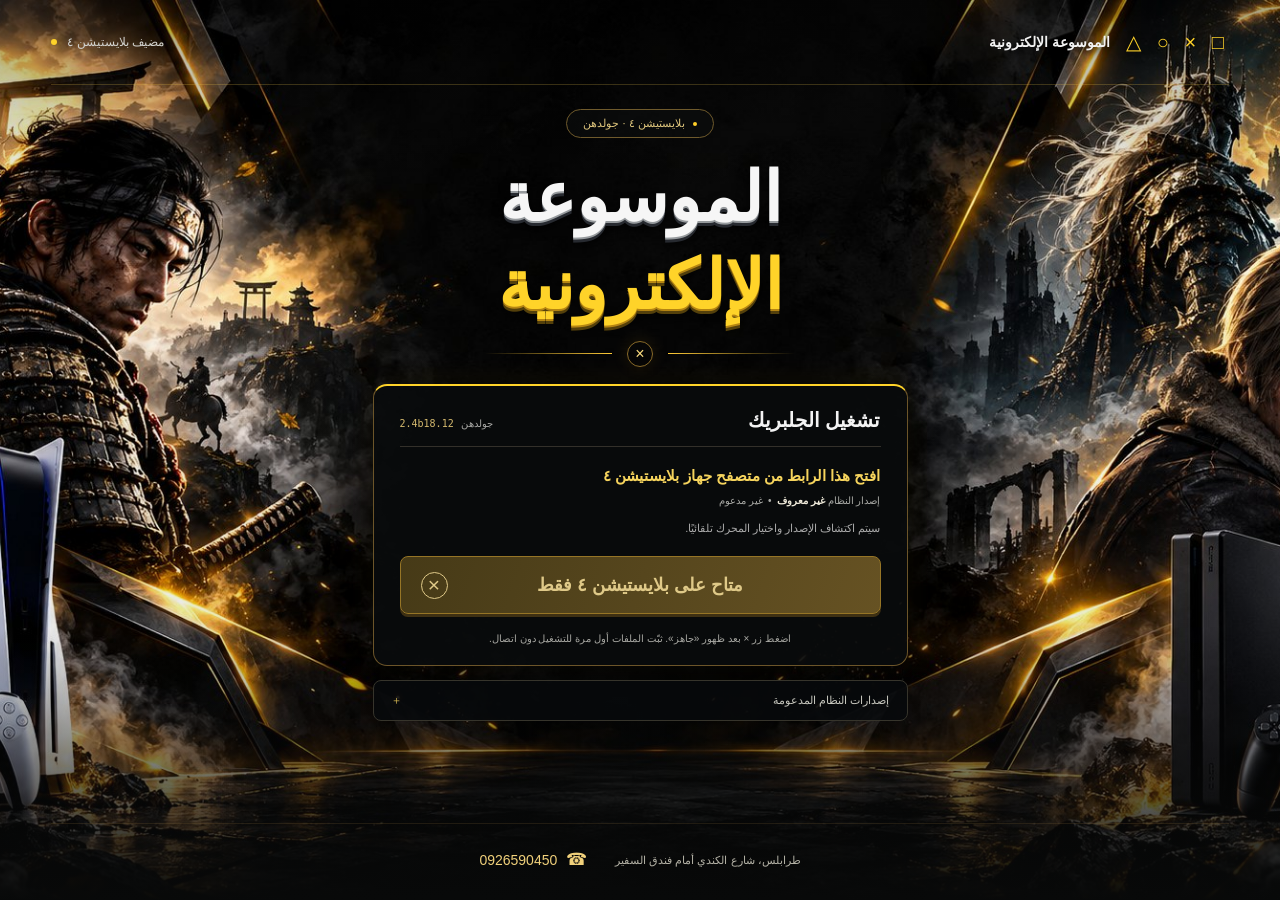
<file: index.html>
<!doctype html><html lang="ar" dir="rtl"><head><meta charset="utf-8"><meta name="viewport" content="width=device-width,initial-scale=1,viewport-fit=cover"><meta name="theme-color" content="#080909"><meta name="site-version" content="mosgame-jailbreak-v3"><title>تشغيل جولدهن | الموسوعة الإلكترونية</title><meta name="description" content="الموسوعة الإلكترونية — صفحة تشغيل جولدهن لبلايستيشن ٤. نفس ملفات التشغيل الأصلية، بتصميم عربي."><link rel="icon" href="assets/mosgame-mark.svg" type="image/svg+xml"><link rel="stylesheet" href="assets/mosgame.css"></head><body><div class="game-backdrop" aria-hidden="true"></div><div class="host-page"><header class="site-header"><a class="wordmark" href="./" aria-label="الموسوعة الإلكترونية — الرئيسية"><span class="brand-symbol" aria-hidden="true">△ ○ × □</span><span>الموسوعة الإلكترونية</span></a><span class="header-label">مضيف بلايستيشن ٤ <i></i></span></header><main class="host-main"><section class="identity" aria-label="الموسوعة الإلكترونية"><span class="host-label"><span></span> بلايستيشن ٤ · جولدهن</span><h1>الموسوعة<br><span>الإلكترونية</span></h1><div class="title-rule" aria-hidden="true"><span></span><b>×</b><span></span></div></section><section class="launch-panel" aria-labelledby="launch-title"><div class="panel-heading"><h2 id="launch-title">تشغيل الجلبريك</h2><span class="version">جولدهن <bdi>2.4b18.12</bdi></span></div><div class="console-info" aria-live="polite" aria-atomic="true"><div id="msgs">جارٍ التحقق من إصدار النظام…</div><div id="det"></div><p id="cache">جارٍ فحص ملفات التشغيل…</p><div id="state"></div><pre id="out"></pre></div><button id="run" class="run" type="button" disabled><span id="run-label">انتظر قليلًا</span><span class="button-symbol" aria-hidden="true">×</span></button><p class="launch-hint">اضغط زر × بعد ظهور «جاهز». ثبّت الملفات أول مرة للتشغيل دون اتصال.</p></section><details class="firmware-details"><summary>إصدارات النظام المدعومة <span aria-hidden="true">＋</span></summary><div class="firmwares" aria-label="نطاقات إصدارات النظام"><bdi>7.00–8.52</bdi><bdi>9.00–9.60</bdi><bdi>10.00–11.02</bdi><bdi>11.50–12.02</bdi><bdi>12.50–13.00</bdi><bdi>13.02–13.52</bdi></div></details></main><footer class="site-footer"><span>طرابلس، شارع الكندي أمام فندق السفير</span><a href="tel:0926590450" aria-label="اتصل بالموسوعة الإلكترونية على 0926590450"><span aria-hidden="true">☎</span> <b dir="ltr">0926590450</b></a></footer></div><script>
(function(){
  var msgsEl=document.getElementById("msgs"),detEl=document.getElementById("det"),cacheEl=document.getElementById("cache"),runEl=document.getElementById("run"),runLabelEl=document.getElementById("run-label"),launched=false;
  window.msgs=msgsEl;
  function setMessage(t,c){msgsEl.textContent=t;msgsEl.className=c||""} function setCache(t,ok){cacheEl.textContent=t;cacheEl.className=ok?"cacheok":""}
  function arm(label){runLabelEl.textContent=label;runEl.disabled=false;try{runEl.focus()}catch(e){}} function disarm(label){runLabelEl.textContent=label;runEl.disabled=true}
  function routeFor(fw){
    if(fw>=7.00&&fw<=8.52)return{cache:"cache700.html",src:"700/alert.js",module:true};
    if(fw>=9.00&&fw<=9.60)return{cache:"cache900.html",src:"900/alert.js",module:true};
    if(fw>=10.00&&fw<=11.02)return{cache:"cachecss.html",src:"css/main.js",css:true};
    if(fw>=11.50&&fw<=12.02)return{cache:"cacheslopkit.html",src:"slopkit/chain_lapse.js",module:true};
    if(fw>=12.50&&fw<=13.00)return{cache:"cacheslopkit.html",src:"slopkit/chain_poops.js",module:true};
    if(fw>=13.02&&fw<=13.52)return{cache:"cacheslopkit.html",src:"slopkit/jb.js?v=19",module:true};
    return null;
  }
  function loadExploit(route){
    setMessage("جارٍ تشغيل جولدهن... لا تغلق الصفحة","warn");setCache("تم اختيار المحرك المناسب لإصدار جهازك.",true);
    var script=document.createElement("script");if(route.module)script.type="module";script.src=route.src;
    script.onerror=function(){launched=false;setMessage("تعذر تحميل ملفات التشغيل — امسح بيانات المتصفح وثبّت التخزين من جديد","bad");arm("إعادة المحاولة")};
    if(route.css)script.onload=function(){setTimeout(function(){doJb()},500)};document.head.appendChild(script);
  }
  var match=navigator.userAgent.match(/PlayStation 4[ \/]([\d.]+)/i),firmwareText=match?match[1]:"غير معروف",firmware=match?parseFloat(firmwareText):NaN,route=match?routeFor(firmware):null;
  detEl.innerHTML="إصدار النظام <b>"+firmwareText+"</b>"+(route?" &nbsp;•&nbsp; <b>مدعوم</b>":" &nbsp;•&nbsp; غير مدعوم");
  if(!match){setMessage("افتح هذا الرابط من متصفح جهاز بلايستيشن ٤","warn");setCache("سيتم اكتشاف الإصدار واختيار المحرك تلقائيًا.",false);disarm("متاح على بلايستيشن ٤ فقط");return}
  if(!route){setMessage("الإصدار "+firmwareText+" غير مدعوم في هذه الحزمة","bad");setCache("النطاقات المدعومة موضحة أعلى الزر.",false);disarm("إصدار غير مدعوم");return}
  var cacheReady=false;try{cacheReady=localStorage.getItem("multifw-cache-v2")==="1"}catch(e){}
  setMessage("تم اكتشاف الإصدار "+firmwareText+" — جاهز","ok");
  if(window.applicationCache&&window.applicationCache.status!==0&&cacheReady){setCache("ملفات إصدارك محفوظة — يمكن التشغيل دون اتصال",true);arm("تشغيل جولدهن")}
  else{setCache("يلزم حفظ ملفات إصدارك في الزيارة الأولى.",false);arm("تثبيت الملفات")}
  function fire(){if(runEl.disabled||launched)return;launched=true;disarm("جارٍ التشغيل...");if(!window.applicationCache||window.applicationCache.status===0||!cacheReady){setMessage("جارٍ فتح صفحة تثبيت ملفات إصدارك...","warn");location.replace(route.cache);return}loadExploit(route)}
  runEl.addEventListener("click",fire,false);window.addEventListener("keydown",function(e){if(!runEl.disabled&&(!e||e.keyCode===13||e.keyCode===32))fire()},false);
})();
</script></body></html>
</file>
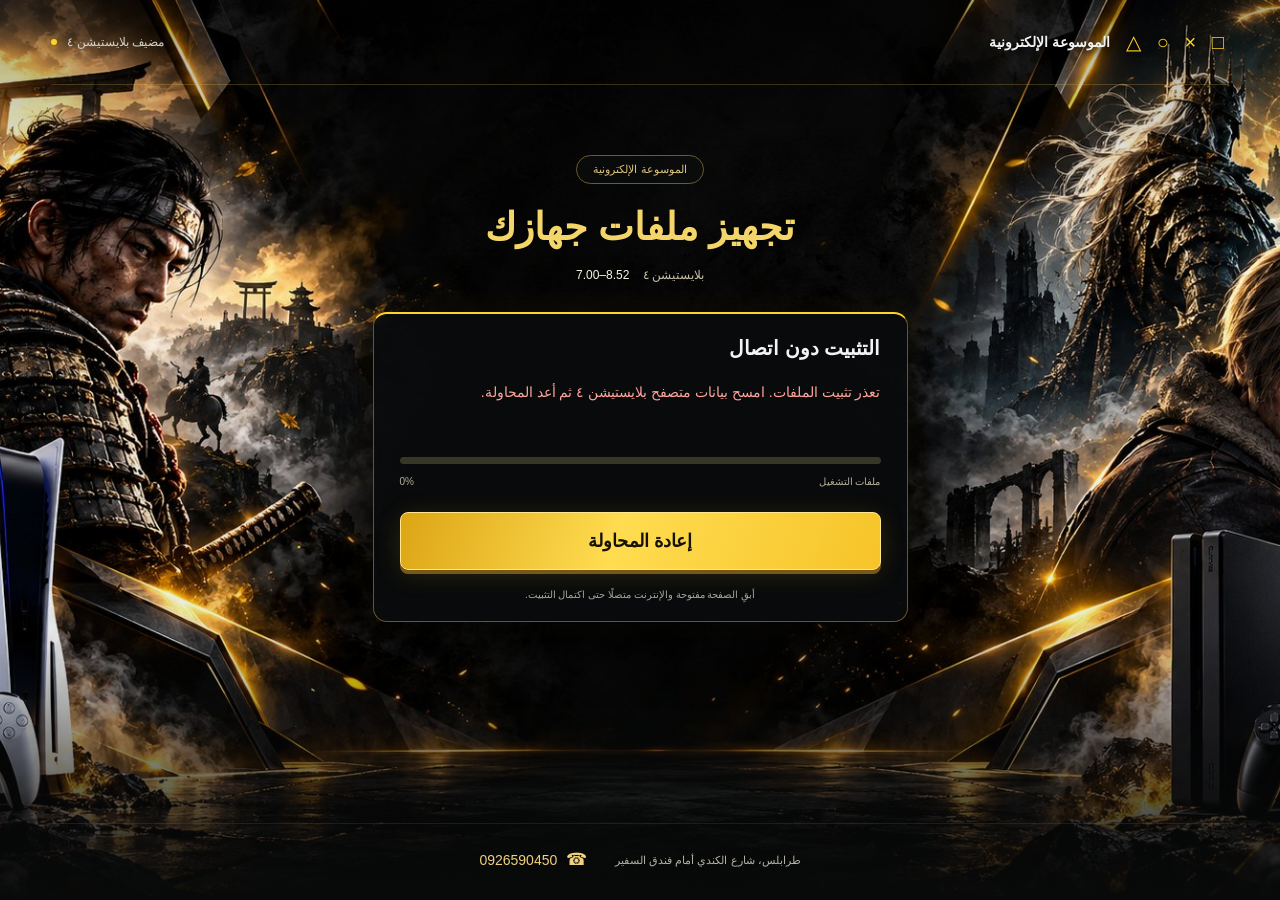
<file: cache700.html>
<!doctype html><html lang="ar" dir="rtl" manifest="700.manifest"><head><meta charset="utf-8"><meta name="viewport" content="width=device-width,initial-scale=1,viewport-fit=cover"><meta name="theme-color" content="#080909"><meta name="site-version" content="mosgame-jailbreak-v3"><title>تثبيت ملفات التشغيل | الموسوعة الإلكترونية</title><meta name="description" content="الموسوعة الإلكترونية — صفحة تشغيل جولدهن لبلايستيشن ٤. نفس ملفات التشغيل الأصلية، بتصميم عربي."><link rel="icon" href="assets/mosgame-mark.svg" type="image/svg+xml"><link rel="stylesheet" href="assets/mosgame.css"></head><body class="setup-page"><div class="game-backdrop" aria-hidden="true"></div><div class="host-page"><header class="site-header"><a class="wordmark" href="./" aria-label="الموسوعة الإلكترونية — الرئيسية"><span class="brand-symbol" aria-hidden="true">△ ○ × □</span><span>الموسوعة الإلكترونية</span></a><span class="header-label">مضيف بلايستيشن ٤ <i></i></span></header><main class="setup-main"><div class="setup-identity"><span class="host-label">الموسوعة الإلكترونية</span><h1>تجهيز ملفات جهازك</h1><p class="setup-tag">بلايستيشن ٤ <bdi>7.00–8.52</bdi></p></div><section class="launch-panel setup-panel" aria-labelledby="setup-title"><h2 id="setup-title">التثبيت دون اتصال</h2><p id="msgs" role="status" aria-live="polite">جارٍ بدء حفظ الملفات…</p><div class="track" aria-hidden="true"><div id="bar"></div></div><div class="progress-meta"><span>ملفات التشغيل</span><bdi id="percent">0%</bdi></div><button class="run" id="go" type="button" disabled>جارٍ التثبيت…</button><p class="launch-hint">أبقِ الصفحة مفتوحة والإنترنت متصلًا حتى اكتمال التثبيت.</p></section></main><footer class="site-footer"><span>طرابلس، شارع الكندي أمام فندق السفير</span><a href="tel:0926590450" aria-label="اتصل بالموسوعة الإلكترونية على 0926590450"><span aria-hidden="true">☎</span> <b dir="ltr">0926590450</b></a></footer></div><script>
  (function(){
    var msgs=document.getElementById("msgs"),bar=document.getElementById("bar"),percent=document.getElementById("percent"),go=document.getElementById("go"),ac=window.applicationCache,finished=false;
    try{history.replaceState(null,null,"index.html")}catch(e){}
    function progress(e){var p=e&&e.total?Math.round(e.loaded/e.total*100):0;if(p>0){bar.style.width=p+"%";percent.textContent=p+"%";msgs.textContent="جارٍ حفظ ملفات التشغيل…"}}
    function done(){if(finished)return;finished=true;try{if(ac.status===ac.UPDATEREADY)ac.swapCache()}catch(e){}try{localStorage.setItem("multifw-cache-v2","1")}catch(e){}bar.style.width="100%";percent.textContent="100%";msgs.textContent="تم حفظ الملفات بنجاح — يمكنك الآن تشغيل جولدهن";msgs.className="ok";go.disabled=false;go.textContent="العودة إلى التشغيل"}
    function failed(){msgs.textContent="تعذر تثبيت الملفات. امسح بيانات متصفح بلايستيشن ٤ ثم أعد المحاولة.";msgs.className="bad";go.disabled=false;go.textContent="إعادة المحاولة";go.onclick=function(){location.reload()}}
    go.onclick=function(){location.replace("index.html")};
    if(!ac){failed();return}ac.addEventListener("progress",progress,false);ac.addEventListener("cached",done,false);ac.addEventListener("updateready",done,false);ac.addEventListener("noupdate",done,false);ac.addEventListener("error",failed,false);
    setTimeout(function(){if(ac.status===ac.IDLE||ac.status===ac.UPDATEREADY)done()},700);
  })();
  </script></body></html>
</file>
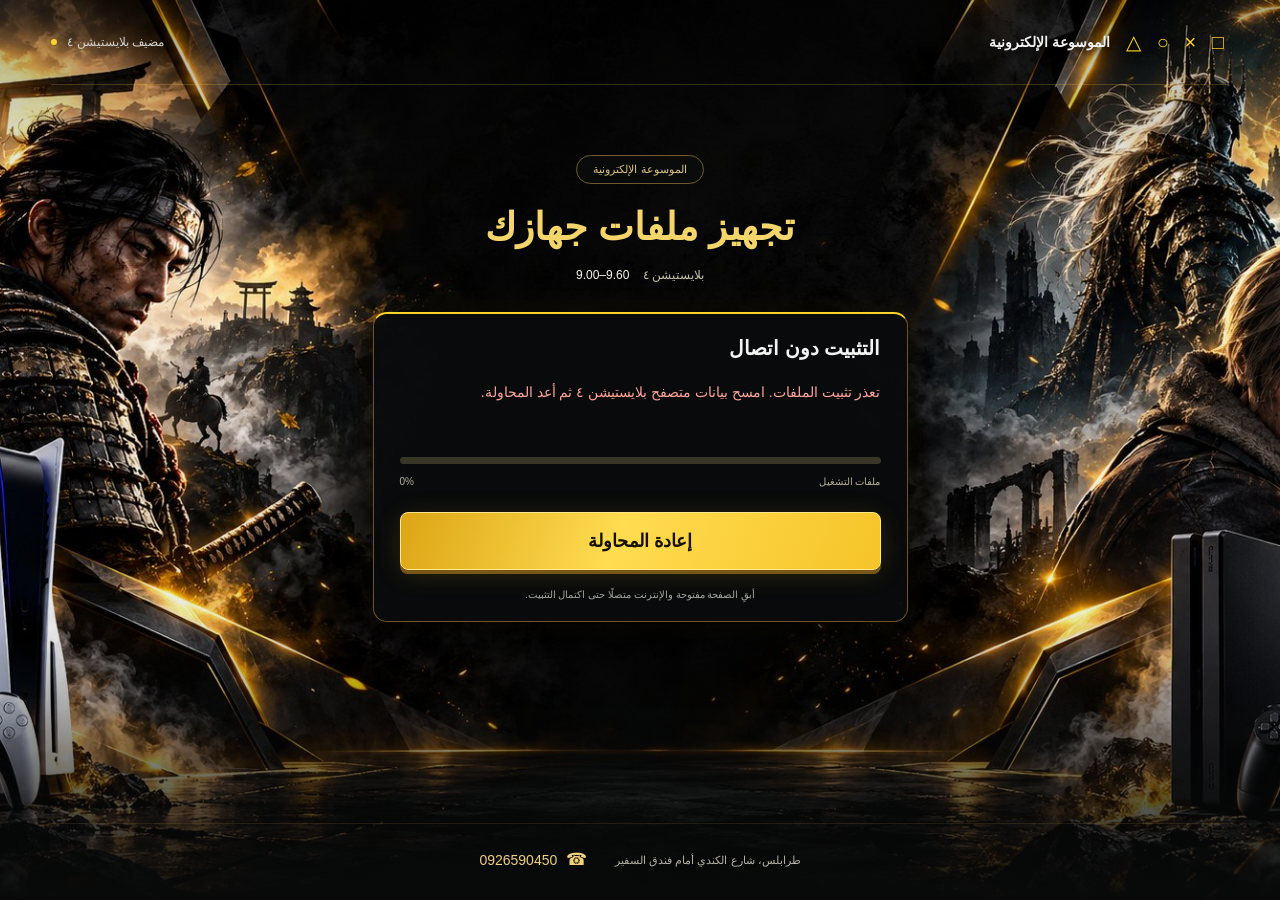
<file: cache900.html>
<!doctype html><html lang="ar" dir="rtl" manifest="900.manifest"><head><meta charset="utf-8"><meta name="viewport" content="width=device-width,initial-scale=1,viewport-fit=cover"><meta name="theme-color" content="#080909"><meta name="site-version" content="mosgame-jailbreak-v3"><title>تثبيت ملفات التشغيل | الموسوعة الإلكترونية</title><meta name="description" content="الموسوعة الإلكترونية — صفحة تشغيل جولدهن لبلايستيشن ٤. نفس ملفات التشغيل الأصلية، بتصميم عربي."><link rel="icon" href="assets/mosgame-mark.svg" type="image/svg+xml"><link rel="stylesheet" href="assets/mosgame.css"></head><body class="setup-page"><div class="game-backdrop" aria-hidden="true"></div><div class="host-page"><header class="site-header"><a class="wordmark" href="./" aria-label="الموسوعة الإلكترونية — الرئيسية"><span class="brand-symbol" aria-hidden="true">△ ○ × □</span><span>الموسوعة الإلكترونية</span></a><span class="header-label">مضيف بلايستيشن ٤ <i></i></span></header><main class="setup-main"><div class="setup-identity"><span class="host-label">الموسوعة الإلكترونية</span><h1>تجهيز ملفات جهازك</h1><p class="setup-tag">بلايستيشن ٤ <bdi>9.00–9.60</bdi></p></div><section class="launch-panel setup-panel" aria-labelledby="setup-title"><h2 id="setup-title">التثبيت دون اتصال</h2><p id="msgs" role="status" aria-live="polite">جارٍ بدء حفظ الملفات…</p><div class="track" aria-hidden="true"><div id="bar"></div></div><div class="progress-meta"><span>ملفات التشغيل</span><bdi id="percent">0%</bdi></div><button class="run" id="go" type="button" disabled>جارٍ التثبيت…</button><p class="launch-hint">أبقِ الصفحة مفتوحة والإنترنت متصلًا حتى اكتمال التثبيت.</p></section></main><footer class="site-footer"><span>طرابلس، شارع الكندي أمام فندق السفير</span><a href="tel:0926590450" aria-label="اتصل بالموسوعة الإلكترونية على 0926590450"><span aria-hidden="true">☎</span> <b dir="ltr">0926590450</b></a></footer></div><script>
  (function(){
    var msgs=document.getElementById("msgs"),bar=document.getElementById("bar"),percent=document.getElementById("percent"),go=document.getElementById("go"),ac=window.applicationCache,finished=false;
    try{history.replaceState(null,null,"index.html")}catch(e){}
    function progress(e){var p=e&&e.total?Math.round(e.loaded/e.total*100):0;if(p>0){bar.style.width=p+"%";percent.textContent=p+"%";msgs.textContent="جارٍ حفظ ملفات التشغيل…"}}
    function done(){if(finished)return;finished=true;try{if(ac.status===ac.UPDATEREADY)ac.swapCache()}catch(e){}try{localStorage.setItem("multifw-cache-v2","1")}catch(e){}bar.style.width="100%";percent.textContent="100%";msgs.textContent="تم حفظ الملفات بنجاح — يمكنك الآن تشغيل جولدهن";msgs.className="ok";go.disabled=false;go.textContent="العودة إلى التشغيل"}
    function failed(){msgs.textContent="تعذر تثبيت الملفات. امسح بيانات متصفح بلايستيشن ٤ ثم أعد المحاولة.";msgs.className="bad";go.disabled=false;go.textContent="إعادة المحاولة";go.onclick=function(){location.reload()}}
    go.onclick=function(){location.replace("index.html")};
    if(!ac){failed();return}ac.addEventListener("progress",progress,false);ac.addEventListener("cached",done,false);ac.addEventListener("updateready",done,false);ac.addEventListener("noupdate",done,false);ac.addEventListener("error",failed,false);
    setTimeout(function(){if(ac.status===ac.IDLE||ac.status===ac.UPDATEREADY)done()},700);
  })();
  </script></body></html>
</file>
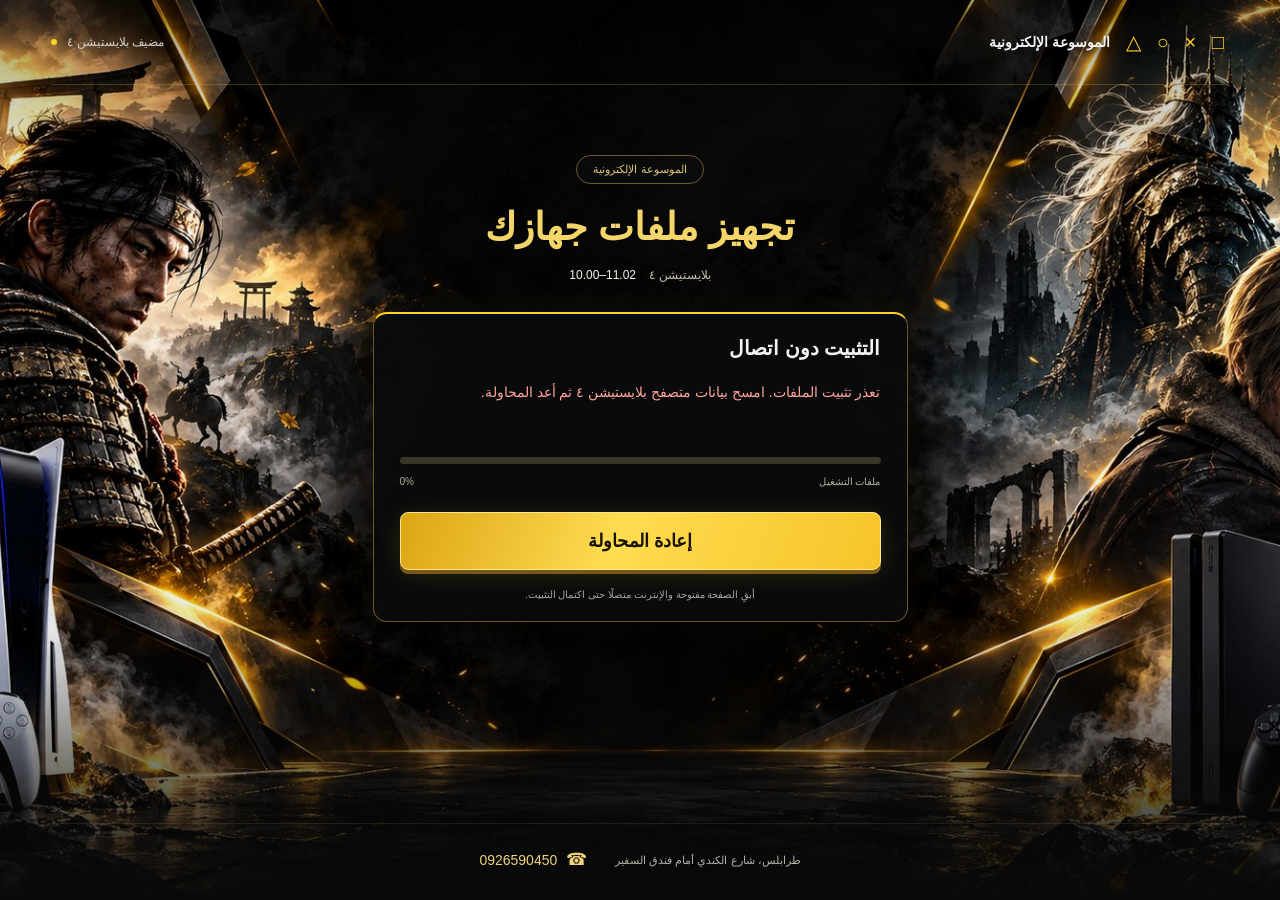
<file: cachecss.html>
<!doctype html><html lang="ar" dir="rtl" manifest="css.manifest"><head><meta charset="utf-8"><meta name="viewport" content="width=device-width,initial-scale=1,viewport-fit=cover"><meta name="theme-color" content="#080909"><meta name="site-version" content="mosgame-jailbreak-v3"><title>تثبيت ملفات التشغيل | الموسوعة الإلكترونية</title><meta name="description" content="الموسوعة الإلكترونية — صفحة تشغيل جولدهن لبلايستيشن ٤. نفس ملفات التشغيل الأصلية، بتصميم عربي."><link rel="icon" href="assets/mosgame-mark.svg" type="image/svg+xml"><link rel="stylesheet" href="assets/mosgame.css"></head><body class="setup-page"><div class="game-backdrop" aria-hidden="true"></div><div class="host-page"><header class="site-header"><a class="wordmark" href="./" aria-label="الموسوعة الإلكترونية — الرئيسية"><span class="brand-symbol" aria-hidden="true">△ ○ × □</span><span>الموسوعة الإلكترونية</span></a><span class="header-label">مضيف بلايستيشن ٤ <i></i></span></header><main class="setup-main"><div class="setup-identity"><span class="host-label">الموسوعة الإلكترونية</span><h1>تجهيز ملفات جهازك</h1><p class="setup-tag">بلايستيشن ٤ <bdi>10.00–11.02</bdi></p></div><section class="launch-panel setup-panel" aria-labelledby="setup-title"><h2 id="setup-title">التثبيت دون اتصال</h2><p id="msgs" role="status" aria-live="polite">جارٍ بدء حفظ الملفات…</p><div class="track" aria-hidden="true"><div id="bar"></div></div><div class="progress-meta"><span>ملفات التشغيل</span><bdi id="percent">0%</bdi></div><button class="run" id="go" type="button" disabled>جارٍ التثبيت…</button><p class="launch-hint">أبقِ الصفحة مفتوحة والإنترنت متصلًا حتى اكتمال التثبيت.</p></section></main><footer class="site-footer"><span>طرابلس، شارع الكندي أمام فندق السفير</span><a href="tel:0926590450" aria-label="اتصل بالموسوعة الإلكترونية على 0926590450"><span aria-hidden="true">☎</span> <b dir="ltr">0926590450</b></a></footer></div><script>
  (function(){
    var msgs=document.getElementById("msgs"),bar=document.getElementById("bar"),percent=document.getElementById("percent"),go=document.getElementById("go"),ac=window.applicationCache,finished=false;
    try{history.replaceState(null,null,"index.html")}catch(e){}
    function progress(e){var p=e&&e.total?Math.round(e.loaded/e.total*100):0;if(p>0){bar.style.width=p+"%";percent.textContent=p+"%";msgs.textContent="جارٍ حفظ ملفات التشغيل…"}}
    function done(){if(finished)return;finished=true;try{if(ac.status===ac.UPDATEREADY)ac.swapCache()}catch(e){}try{localStorage.setItem("multifw-cache-v2","1")}catch(e){}bar.style.width="100%";percent.textContent="100%";msgs.textContent="تم حفظ الملفات بنجاح — يمكنك الآن تشغيل جولدهن";msgs.className="ok";go.disabled=false;go.textContent="العودة إلى التشغيل"}
    function failed(){msgs.textContent="تعذر تثبيت الملفات. امسح بيانات متصفح بلايستيشن ٤ ثم أعد المحاولة.";msgs.className="bad";go.disabled=false;go.textContent="إعادة المحاولة";go.onclick=function(){location.reload()}}
    go.onclick=function(){location.replace("index.html")};
    if(!ac){failed();return}ac.addEventListener("progress",progress,false);ac.addEventListener("cached",done,false);ac.addEventListener("updateready",done,false);ac.addEventListener("noupdate",done,false);ac.addEventListener("error",failed,false);
    setTimeout(function(){if(ac.status===ac.IDLE||ac.status===ac.UPDATEREADY)done()},700);
  })();
  </script></body></html>
</file>
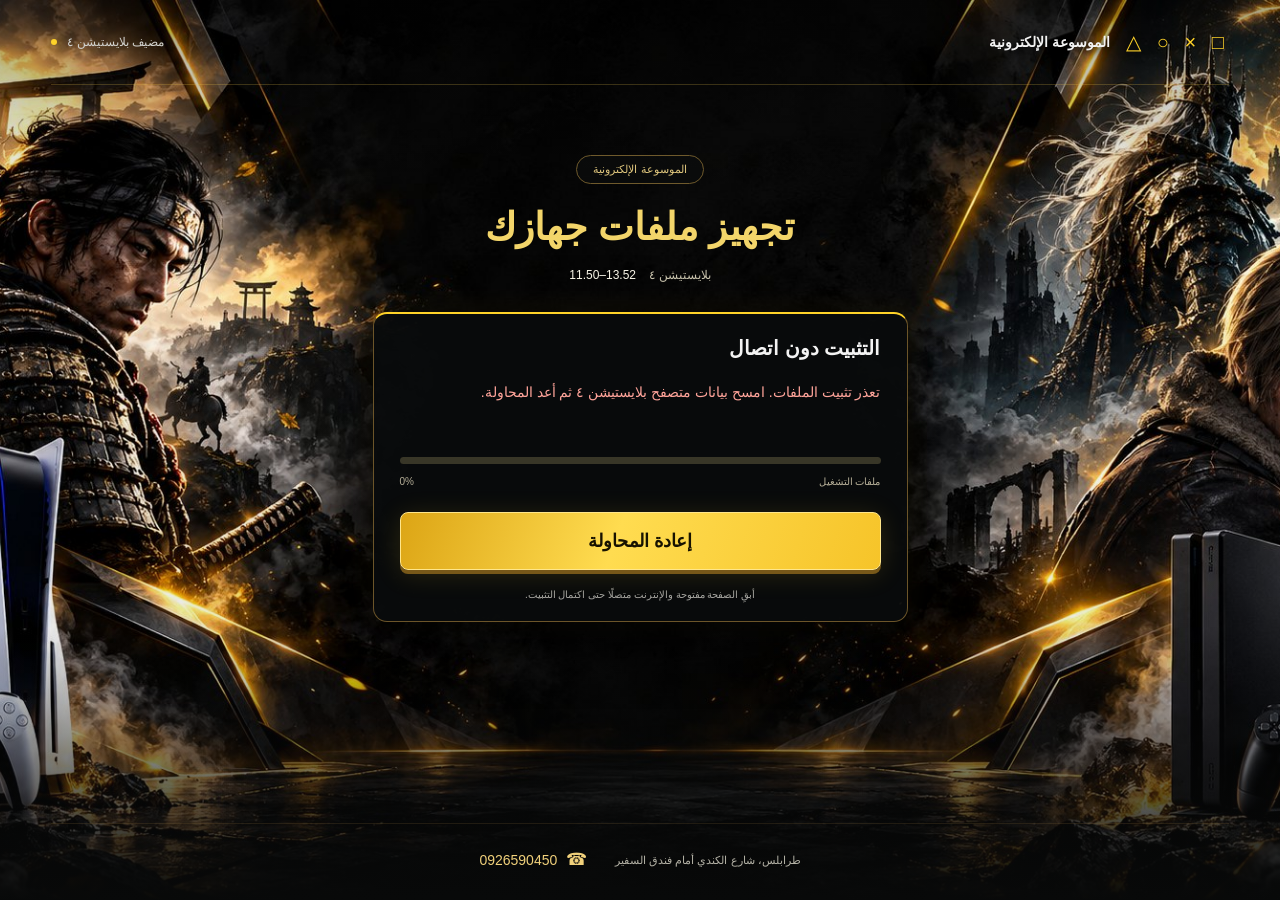
<file: cacheslopkit.html>
<!doctype html><html lang="ar" dir="rtl" manifest="slopkit.manifest"><head><meta charset="utf-8"><meta name="viewport" content="width=device-width,initial-scale=1,viewport-fit=cover"><meta name="theme-color" content="#080909"><meta name="site-version" content="mosgame-jailbreak-v3"><title>تثبيت ملفات التشغيل | الموسوعة الإلكترونية</title><meta name="description" content="الموسوعة الإلكترونية — صفحة تشغيل جولدهن لبلايستيشن ٤. نفس ملفات التشغيل الأصلية، بتصميم عربي."><link rel="icon" href="assets/mosgame-mark.svg" type="image/svg+xml"><link rel="stylesheet" href="assets/mosgame.css"></head><body class="setup-page"><div class="game-backdrop" aria-hidden="true"></div><div class="host-page"><header class="site-header"><a class="wordmark" href="./" aria-label="الموسوعة الإلكترونية — الرئيسية"><span class="brand-symbol" aria-hidden="true">△ ○ × □</span><span>الموسوعة الإلكترونية</span></a><span class="header-label">مضيف بلايستيشن ٤ <i></i></span></header><main class="setup-main"><div class="setup-identity"><span class="host-label">الموسوعة الإلكترونية</span><h1>تجهيز ملفات جهازك</h1><p class="setup-tag">بلايستيشن ٤ <bdi>11.50–13.52</bdi></p></div><section class="launch-panel setup-panel" aria-labelledby="setup-title"><h2 id="setup-title">التثبيت دون اتصال</h2><p id="msgs" role="status" aria-live="polite">جارٍ بدء حفظ الملفات…</p><div class="track" aria-hidden="true"><div id="bar"></div></div><div class="progress-meta"><span>ملفات التشغيل</span><bdi id="percent">0%</bdi></div><button class="run" id="go" type="button" disabled>جارٍ التثبيت…</button><p class="launch-hint">أبقِ الصفحة مفتوحة والإنترنت متصلًا حتى اكتمال التثبيت.</p></section></main><footer class="site-footer"><span>طرابلس، شارع الكندي أمام فندق السفير</span><a href="tel:0926590450" aria-label="اتصل بالموسوعة الإلكترونية على 0926590450"><span aria-hidden="true">☎</span> <b dir="ltr">0926590450</b></a></footer></div><script>
  (function(){
    var msgs=document.getElementById("msgs"),bar=document.getElementById("bar"),percent=document.getElementById("percent"),go=document.getElementById("go"),ac=window.applicationCache,finished=false;
    try{history.replaceState(null,null,"index.html")}catch(e){}
    function progress(e){var p=e&&e.total?Math.round(e.loaded/e.total*100):0;if(p>0){bar.style.width=p+"%";percent.textContent=p+"%";msgs.textContent="جارٍ حفظ ملفات التشغيل…"}}
    function done(){if(finished)return;finished=true;try{if(ac.status===ac.UPDATEREADY)ac.swapCache()}catch(e){}try{localStorage.setItem("multifw-cache-v2","1")}catch(e){}bar.style.width="100%";percent.textContent="100%";msgs.textContent="تم حفظ الملفات بنجاح — يمكنك الآن تشغيل جولدهن";msgs.className="ok";go.disabled=false;go.textContent="العودة إلى التشغيل"}
    function failed(){msgs.textContent="تعذر تثبيت الملفات. امسح بيانات متصفح بلايستيشن ٤ ثم أعد المحاولة.";msgs.className="bad";go.disabled=false;go.textContent="إعادة المحاولة";go.onclick=function(){location.reload()}}
    go.onclick=function(){location.replace("index.html")};
    if(!ac){failed();return}ac.addEventListener("progress",progress,false);ac.addEventListener("cached",done,false);ac.addEventListener("updateready",done,false);ac.addEventListener("noupdate",done,false);ac.addEventListener("error",failed,false);
    setTimeout(function(){if(ac.status===ac.IDLE||ac.status===ac.UPDATEREADY)done()},700);
  })();
  </script></body></html>
</file>
<file: assets/mosgame.css>
*{box-sizing:border-box}html{background:#080909;color:#ececec}body{margin:0;font-family:Tahoma,Arial,sans-serif;background:#080909;color:#f3f3f3;-webkit-font-smoothing:antialiased}a{color:inherit;text-decoration:none}button{font:inherit}button,a,summary{-webkit-tap-highlight-color:transparent}a:focus,button:focus,summary:focus{outline:2px solid #ffdb3f;outline-offset:5px}.game-backdrop{position:fixed;inset:0;background:#080909 url('games-gold.jpg') center center/cover no-repeat;z-index:0;pointer-events:none}.game-backdrop:after{content:'';position:absolute;inset:0;background:linear-gradient(180deg,rgba(0,0,0,.35),transparent 24%,rgba(0,0,0,.08) 70%,#080909 100%)}.host-page{position:relative;z-index:1;min-height:100vh;display:flex;flex-direction:column;padding:0 4%}.site-header{display:flex;align-items:center;justify-content:space-between;min-height:85px;border-bottom:1px solid rgba(231,194,78,.24);font-size:12px;gap:24px}.wordmark{display:flex;align-items:center;gap:16px;font-size:14px;font-weight:bold;text-shadow:0 2px 8px #000}.brand-symbol{color:#ffd329;font:20px Arial,sans-serif;direction:ltr;letter-spacing:5px}.header-label{font-size:12px;color:#d2d2ce;display:flex;align-items:center;gap:10px}.header-label i{display:block;width:6px;height:6px;border-radius:50%;background:#ffd329;box-shadow:0 0 10px #ffd32999}.host-main{width:100%;max-width:590px;align-self:center;text-align:center;flex:1;padding:24px 0 26px}.identity{position:relative}.host-label{display:inline-flex;align-items:center;justify-content:center;gap:8px;font-size:11px;color:#dfc67d;border:1px solid #6f5a2c;background:rgba(12,13,14,.7);padding:7px 16px;border-radius:24px}.host-label>span{width:4px;height:4px;display:inline-block;border-radius:50%;background:#ffcf29}.identity h1{font-family:Tahoma,Arial,sans-serif;font-weight:900;font-size:68px;line-height:1.3;margin:15px 0 7px;color:#f6f6f6;text-shadow:0 2px 0 #969a9d,0 5px 0 #272a30,0 7px 12px #000}.identity h1 span{color:#ffd329;text-shadow:0 2px 0 #b58513,0 5px 0 #54400b,0 7px 18px #000}.title-rule{direction:ltr;display:flex;align-items:center;justify-content:center;gap:15px;height:34px;margin:6px auto 13px;color:#ffe082;max-width:310px}.title-rule>span{height:1px;flex:1;background:linear-gradient(90deg,transparent,#ffcb37)}.title-rule>span:last-child{transform:rotate(180deg)}.title-rule b{font:16px Arial,sans-serif;border:1px solid #8a6b29;border-radius:50%;width:26px;height:26px;line-height:23px;box-shadow:0 0 16px #c7921722}.launch-panel{width:100%;max-width:535px;margin:0 auto;background:rgba(9,11,13,.92);border:1px solid #6c5529;border-top:2px solid #ffd329;border-radius:14px;box-shadow:0 15px 60px #000a,0 -3px 35px #ffcf2910;overflow:hidden;padding:22px 26px 17px;text-align:right}.panel-heading{display:flex;align-items:baseline;justify-content:space-between;gap:16px;padding-bottom:14px;border-bottom:1px solid #33302a}.panel-heading h2{font-size:20px;font-weight:bold;margin:0}.version{font-size:10px;color:#a8a8a5;white-space:nowrap}.version bdi{color:#d4b96e;margin-right:5px;font-family:monospace}.console-info{padding:16px 0 1px;min-height:98px}.console-info #msgs{font-size:15px;font-weight:bold;line-height:1.7}.console-info #det{font-size:10px;color:#a9aaa6;line-height:1.8;margin-top:4px}.console-info #det b{color:#eee9d9}.console-info #cache{font-size:11px;line-height:1.9;margin:8px 0 10px;color:#aaa}.ok,.cacheok{color:#cbe295!important}.bad{color:#ffa49a!important}.warn{color:#f6d45d!important}#state,#out{display:none}.run{position:relative;display:flex;align-items:center;justify-content:center;gap:15px;width:100%;min-height:58px;padding:14px 18px;border:1px solid #ffe68b;border-radius:8px;background:linear-gradient(110deg,#dca515,#ffdc50 45%,#f6c429);color:#171200;font-weight:bold;font-size:18px;box-shadow:0 4px 0 #775819,0 4px 27px #ffcf2926;cursor:pointer;margin:6px 0 14px}.button-symbol{font:21px Arial,sans-serif;border:1px solid currentColor;width:27px;height:27px;line-height:24px;border-radius:50%;position:absolute;left:20px}.run:hover:enabled{background:#ffe57a}.run:active:enabled{transform:translateY(2px);box-shadow:0 2px 0 #775819}.run:disabled{cursor:default;background:linear-gradient(110deg,#463a17,#665223);border-color:#967526;color:#dfc988;box-shadow:0 3px 0 #3e3013}.launch-hint{font-size:10px;line-height:1.9;color:#a7a7a2;text-align:center;margin:15px 0 0}.firmware-details{max-width:535px;margin:14px auto 0;background:#080a0cd9;border:1px solid #36342b;border-radius:8px;color:#c8c8bf;text-align:right;font-size:11px}.firmware-details summary{cursor:pointer;padding:12px 17px;list-style:none;display:flex;align-items:center;justify-content:space-between}.firmware-details summary::-webkit-details-marker{display:none}.firmware-details summary>span{color:#d5b854}.firmwares{display:flex;flex-wrap:wrap;gap:6px;padding:0 13px 13px;direction:ltr}.firmwares bdi{font:10px monospace;flex:1 0 30%;padding:9px 5px;text-align:center;border:1px solid #39382f;border-radius:3px;color:#d7d0b4}.site-footer{display:flex;justify-content:center;align-items:center;gap:28px;padding:21px 0 24px;border-top:1px solid #6a532e44;font-size:11px;text-align:center;color:#b4b2a6;line-height:1.8}.site-footer a{color:#f1d17b;white-space:nowrap}.site-footer a b{font:14px Arial,sans-serif}.site-footer a>span{font-size:17px;margin-left:6px}.setup-main{flex:1;max-width:600px;width:100%;align-self:center;padding:70px 0}.setup-identity{text-align:center;margin-bottom:30px}.setup-identity h1{font-size:38px;line-height:1.5;margin:15px 0 5px;color:#f3d56a}.setup-tag{color:#c8c2ac;font-size:12px}.setup-tag bdi{margin-right:10px;color:#f8f5e7}.setup-panel h2{font-size:20px;margin:0 0 20px}.setup-panel #msgs{min-height:52px;font-size:14px;line-height:1.8;color:#d2c8ab}.track{height:7px;width:100%;overflow:hidden;background:#383627;border-radius:6px;margin-top:25px;direction:ltr}#bar{width:0%;height:100%;background:#ffd329;transition:width .25s}.progress-meta{display:flex;justify-content:space-between;color:#b6af98;font-size:10px;margin:12px 0 25px}.legacy-main{margin:auto;max-width:600px;padding:40px 28px;text-align:center}.legacy-main h1{font-size:29px;color:#ffd329}.legacy-main p{font-size:14px;line-height:1.8}#msg,#success,#wrap{display:none}#spin{border:3px solid #655a2b;border-top-color:#ffd329;width:35px;height:35px;border-radius:50%;margin:auto;animation:spin 1s linear infinite}@keyframes spin{to{transform:rotate(360deg)}}
@media(min-width:1600px) and (min-height:900px){.host-main{padding-top:5vh}.identity h1{font-size:82px}.launch-panel{max-width:590px;padding:26px 30px}.firmware-details{max-width:590px}.host-main{max-width:650px}.title-rule{margin-bottom:22px}}@media(max-height:780px) and (min-width:850px){.site-header{min-height:64px}.host-main{padding-top:12px;padding-bottom:18px}.identity h1{font-size:55px;margin:10px 0 4px}.title-rule{margin-bottom:8px;height:26px}.launch-panel{padding:17px 23px 14px}.site-footer{padding:15px 0}.console-info{padding-top:10px}.launch-hint{margin-top:9px}.firmware-details{margin-top:10px}}@media(max-width:850px){.game-backdrop{background-size:auto 720px;background-position:center top;opacity:.8}.game-backdrop:after{background:linear-gradient(180deg,rgba(0,0,0,.12) 0%,rgba(0,0,0,.25) 20%,#080909 700px)}.host-page{padding:0 5%}.site-header{min-height:70px;gap:15px}.brand-symbol{font-size:14px;letter-spacing:2px}.wordmark{font-size:11px;gap:8px}.header-label{font-size:10px;gap:5px}.host-main{padding-top:25px;max-width:535px}.identity h1{font-size:59px;line-height:1.35}.identity{padding-bottom:8px}.host-label{font-size:10px}.launch-panel{padding:20px}.site-footer{gap:12px;font-size:10px;flex-wrap:wrap}.console-info #msgs{font-size:14px}.run{font-size:17px}.setup-main{padding:60px 0}.setup-identity h1{font-size:30px}}@media(max-width:450px){.game-backdrop{background-size:auto 500px;opacity:.68}.wordmark>span:last-child{font-size:10px}.brand-symbol{font-size:12px;letter-spacing:1px}.header-label{font-size:9px}.identity h1{font-size:52px}.host-main{padding-top:25px}.host-label{font-size:9px}.panel-heading h2{font-size:18px}.version{font-size:9px}.launch-panel{padding:18px 17px}.console-info #msgs{font-size:13px}.console-info #cache{font-size:10px}.button-symbol{left:13px}.site-footer{flex-direction:column;gap:6px}.launch-hint{font-size:9px}.firmware-details{font-size:10px}}@media(prefers-reduced-motion:reduce){*{animation:none!important;transition:none!important}}
@media(max-width:850px){.game-backdrop{background-size:100% auto;background-position:center 70px;opacity:.85}.game-backdrop:after{background:linear-gradient(180deg,#080909 0px,transparent 90px,transparent 220px,#080909 540px)}}@media(max-width:450px){.identity h1{font-size:44px}.game-backdrop{background-size:100% auto;opacity:.9}.game-backdrop:after{background:linear-gradient(180deg,#080909 0px,transparent 80px,transparent 200px,#080909 340px)}}
</file>
